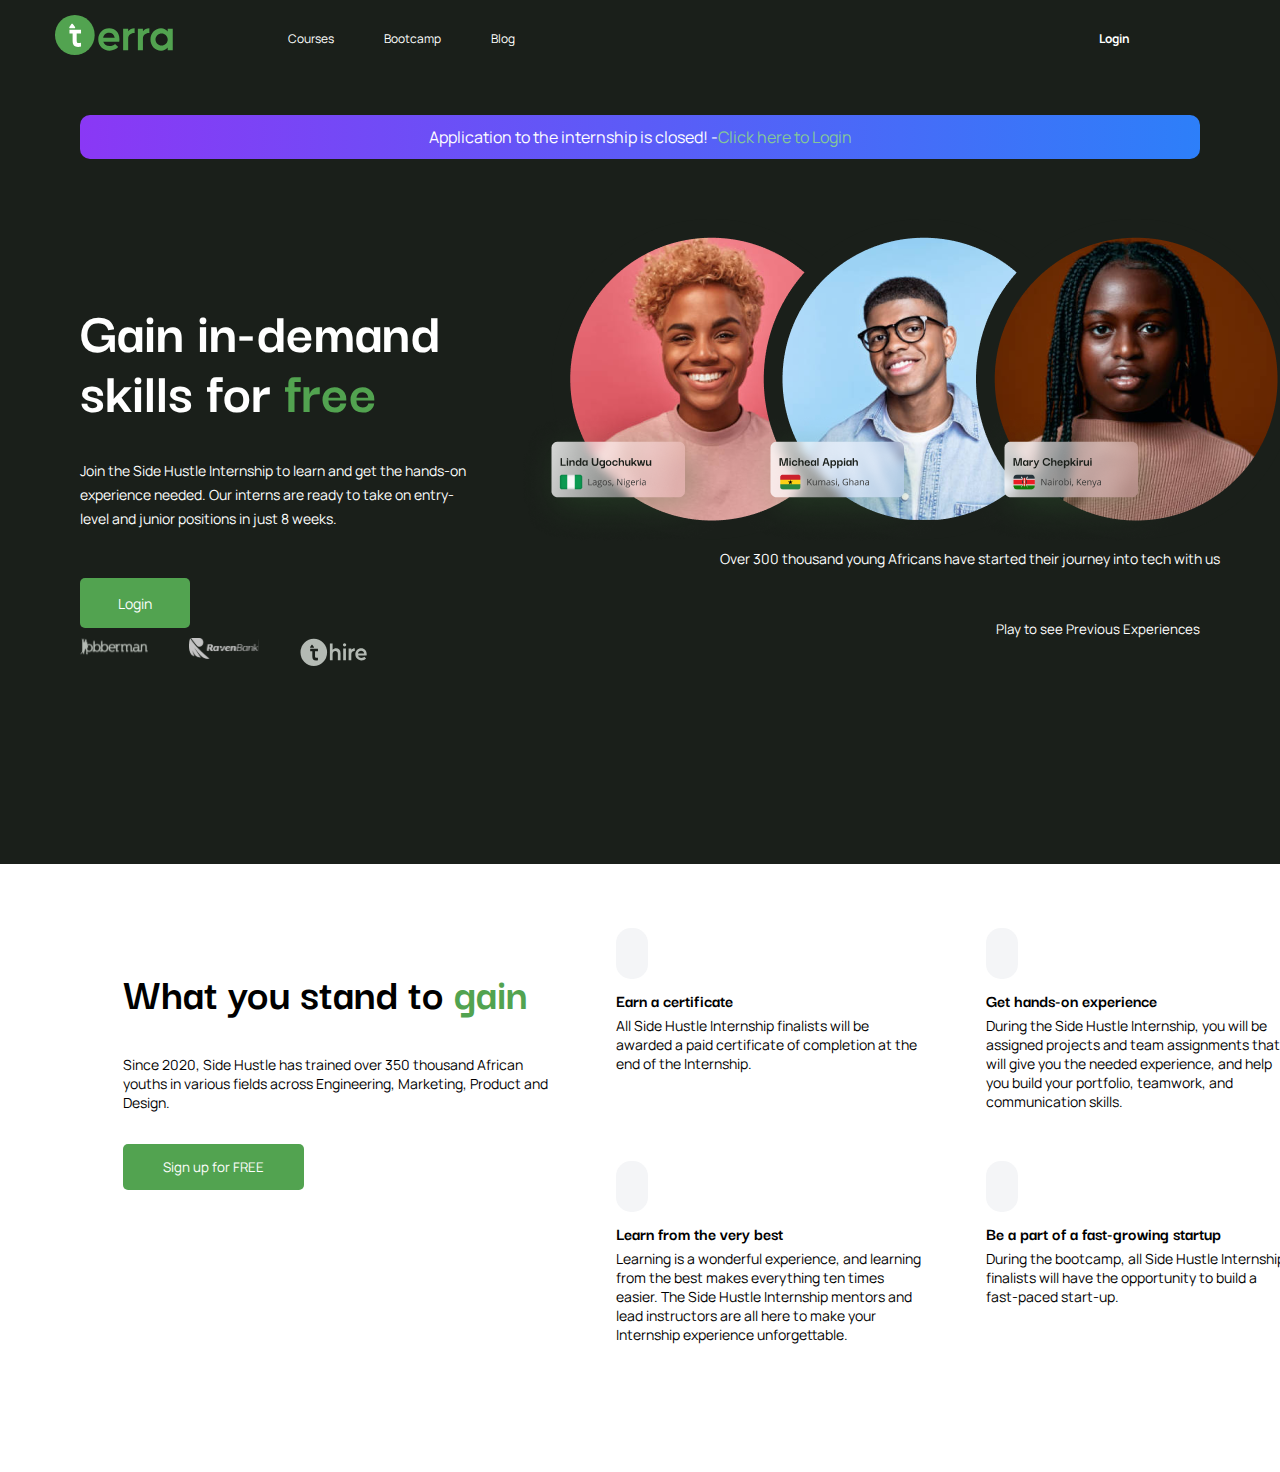
<file: Terrahq_internship/SH.html>
<!DOCTYPE html>
<html lang="en">
  <head>
    <meta charset="UTF-8" />
    <meta http-equiv="X-UA-Compatible" content="IE=edge" />
    <meta name="viewport" content="width=device-width, initial-scale=1.0" />
    <link rel="icon" href="assets/terra.svg">
    
    <meta name="msapplication-TileImage" content="/assets/logosmall.svg" />
    <meta name="msapplication-TileColor" content="#ffffff" />
    <link rel="stylesheet" href="css/index.css" />
    <link rel="stylesheet" href="./css/section-1.css" />
    <link
      rel="stylesheet"
      href="https://cdnjs.cloudflare.com/ajax/libs/font-awesome/6.3.0/css/all.min.css"
      integrity="sha512-SzlrxWUlpfuzQ+pcUCosxcglQRNAq/DZjVsC0lE40xsADsfeQoEypE+enwcOiGjk/bSuGGKHEyjSoQ1zVisanQ=="
      crossorigin="anonymous"
      referrerpolicy="no-referrer"
    />
 <link rel="preconnect" href="https://fonts.googleapis.com">
<link rel="preconnect" href="https://fonts.gstatic.com" crossorigin>
<link href="https://fonts.googleapis.com/css2?family=Darker+Grotesque:wght@500;600;700;800;900&family=Manrope:wght@300;400;500&display=swap" rel="stylesheet">
    <title>Home | Side Hustle Internship 7.0</title>
  </head>

  <body>
    <header>
      <nav>
        <div class="desktop-nav">
          <div class="logo">
            <a href="/">
              <img src="./assets/logo.svg" alt="" class="logosvg" />
            </a>
          </div>

          <div class="nav-menu nav-links">
            <ul class="underline">
              <li><a href=""> Courses</a></li>
              <li><a href=""> Bootcamp</a></li>
              <li><a href=""> Blog</a></li>
              <button class="mobile-login">Login</button>
            </ul>
          </div>
          <div>
            <button type="submit" class="btn">Login</button>
          </div>

          <div class="burger">
            <div class="line"></div>
            <div class="line"></div>
            <div class="line"></div>
          </div>
        </div>
      </nav>
    </header>
    <!--section 1-->
    <section>
    <div class="container">
      <div class="container-x">
        <div class="container-1">
          <a href="#" class="spn-1">Application to the internship is closed! - </a><a href="#" class="spn-2">Click here
            to Login</a>
        </div>
        <div class="container-2">
          <div class="section-a">
            <h1 class="big">
              Gain in-demand skills for <span class="sps">free</span>
            </h1>
            <p class="p1">
              Join the Side Hustle Internship to learn and get the hands-on
              experience needed. Our interns are ready to take on entry-level
              and junior positions in just 8 weeks.
            </p>
            <button class="btn-2">Login</button>
          
           <div class="partners">
              <div>
                <img src="./assets/jobberman.svg" alt="" class="image" id="job" />
              </div>
              <div>
                <img src="./assets/raven-bank.svg" alt="" class="image" id="raven" />
              </div>
              <div>
                <img src="./assets/thire.svg" alt="" class="image" id="thire" />
              </div>
            </div>
          </div>
         <div class="section-b">
           <div>
            <img src="./assets/hero.png" alt="" class="pix" />
           </div>
            
            <div class="dot">
              <p class="p2">
                <i class="fa-solid fa-circle" id="circle"></i> Over 300
                thousand young Africans have started their journey into tech
                with us
              </p>
            </div>
          </div>
        </div>
        <div class="section-c">
          <button class="play">
            <a href=""></a><i class="fa-solid fa-circle-play" id="disc"></i> Play to see
            Previous Experiences
          </button>
        </div>
        <div class="partner">
          <div>
            <img src="./assets/jobberman.svg" alt="" class="image" id="job" />
          </div>
          <div>
            <img src="./assets/raven-bank.svg" alt="" class="image" id="raven" />
          </div>
          <div>
            <img src="./assets/thire.svg" alt="" class="image" id="thire" />
          </div>
      </div>
    </div>
  </section>

    <section>



<!-- BEGINNING -->


<main>
  <div class="derek">
    <div class="derek_container_1">
      <h1> What you stand to <span class="color_green">gain</span></h1>

      <p>Since 2020, Side Hustle has trained over 350 thousand African 
        youths in various fields across Engineering, Marketing, Product and 
        Design.</p>

      <button class="derek_btn">Sign up for FREE</button>
    </div>

    <div class="derek_cards">
      <div class="derek_first">
        <i class="fa fa-certificate" aria-hidden="true"></i>
        <h4> Earn a certificate</h4>
        <p>All Side Hustle Internship finalists will be awarded a paid
          certificate of completion at the end of the Internship.</p>
      </div>


      <div class="derek_first">
        <i class="fa fa-database" aria-hidden="true"></i>
        <h4> Get hands-on experience</h4>
        <p>During the Side Hustle Internship, you will be assigned projects
          and team assignments that will give you the needed experience,
          and help you build your portfolio, teamwork, and communication
          skills.
        </p>
      </div>

      <div class="derek_first">
        <i class="fa fa-university" aria-hidden="true"></i>
        <h4> Learn from the very best</h4>
        <p>Learning is a wonderful experience, and learning from the best
          makes everything ten times easier. The Side Hustle Internship
          mentors and lead instructors are all here to make your
          Internship experience unforgettable.
        </p>
       
      </div>




      <div class="derek_first">
        <i class="fa fa-ribbon"></i>
        <h4> Be a part of a fast-growing startup</h4>
        <p>During the bootcamp, all Side Hustle Internship finalists will
          have the opportunity to build a fast-paced start-up.
        </p>
      </div>







    </div>
    <button class="derek_btn2">Sign up for FREE</button>
  </div>
</main>

    <!-- <div class="middle_section">
        <div class="middle_section1">
        <div class="middle_section1_sub1">
          <h2 class="h2_text">
            What you stand to <span class="green_text">gain</span>
          </h2>
          <p>
            Since 2020, Side Hustle has trained over 350 thousand African
            youths in various fields across Engineering, Marketing, Product
            and Design.
          </p>
          <button class="sign_up_btn">Sign up for FREE</button>
        </div> -->



      <!-- <div class='middle_section1_sub2'>



        <div class='desc-wrapper'>

          <div class="desc">
            <img src='https://lms.terrahq.co/assets/card-bg-lines.7c1574cf.svg'/>
            <div class="icon">
              <svg xmlns="http://www.w3.org/2000/svg" xmlns:xlink="http://www.w3.org/1999/xlink" aria-hidden="true"
                role="img" class="iconify iconify--ant-design" width="1em" height="1em"
                preserveAspectRatio="xMidYMid meet" viewBox="0 0 1024 1024"
                data-icon="ant-design:safety-certificate-outlined" data-v-b4508298="">
                <path fill="currentColor"
                  d="M866.9 169.9L527.1 54.1C523 52.7 517.5 52 512 52s-11 .7-15.1 2.1L157.1 169.9c-8.3 2.8-15.1 12.4-15.1 21.2v482.4c0 8.8 5.7 20.4 12.6 25.9L499.3 968c3.5 2.7 8 4.1 12.6 4.1s9.2-1.4 12.6-4.1l344.7-268.6c6.9-5.4 12.6-17 12.6-25.9V191.1c.2-8.8-6.6-18.3-14.9-21.2zM810 654.3L512 886.5L214 654.3V226.7l298-101.6l298 101.6v427.6zm-405.8-201c-3-4.1-7.8-6.6-13-6.6H336c-6.5 0-10.3 7.4-6.5 12.7l126.4 174a16.1 16.1 0 0 0 26 0l212.6-292.7c3.8-5.3 0-12.7-6.5-12.7h-55.2c-5.1 0-10 2.5-13 6.6L468.9 542.4l-64.7-89.1z">
                </path>
              </svg>
            </div>
            <h4 class="h4_text">Earn a certificate</h4>
            <p>
              All Side Hustle Internship finalists will be awarded a paid
              certificate of completion at the end of the Internship
            </p>
          </div>
          <div class="desc">
              <img src='https://lms.terrahq.co/assets/card-bg-lines.7c1574cf.svg'/>
            <div class="icon">
              <svg xmlns="http://www.w3.org/2000/svg" xmlns:xlink="http://www.w3.org/1999/xlink" aria-hidden="true"
                role="img" class="iconify iconify--codicon" width="1em" height="1em" preserveAspectRatio="xMidYMid meet"
                viewBox="0 0 16 16" data-icon="codicon:book" data-v-b4508298="">
                <path fill="currentColor" fill-rule="evenodd"
                  d="M14.5 2H9l-.35.15l-.65.64l-.65-.64L7 2H1.5l-.5.5v10l.5.5h5.29l.86.85h.7l.86-.85h5.29l.5-.5v-10l-.5-.5zm-7 10.32l-.18-.17L7 12H2V3h4.79l.74.74l-.03 8.58zM14 12H9l-.35.15l-.14.13V3.7l.7-.7H14v9zM6 5H3v1h3V5zm0 4H3v1h3V9zM3 7h3v1H3V7zm10-2h-3v1h3V5zm-3 2h3v1h-3V7zm0 2h3v1h-3V9z"
                  clip-rule="evenodd"></path>
              </svg>
            </div>
            <h4 class="h4_text">Learn from the very best</h4>
            <p>
              Learning is a wonderful experience, and learning from the best
              makes everything ten times easier. The Side Hustle Internship
              mentors and lead instructors are all here to make your
              Internship experience unforgettable.
            </p>
          </div>
        </div>
        <div class='desc-wrapper'>
          <div class="desc">
              <img src='https://lms.terrahq.co/assets/card-bg-lines.7c1574cf.svg'/>
            <div class="icon">
              <svg xmlns="http://www.w3.org/2000/svg" xmlns:xlink="http://www.w3.org/1999/xlink">
                <path fill="currentColor"
                  d="M6.13 2.793A3.91 3.91 0 0 1 8.5 2a1.757 1.757 0 0 1 1.5.78A1.757 1.757 0 0 1 11.5 2a3.91 3.91 0 0 1 2.37.793c.525.408.93.973 1.073 1.656c.328.025.628.161.88.366c.382.31.66.775.835 1.267c.274.765.348 1.74.064 2.57c.072.034.143.074.212.12c.275.183.484.445.638.754c.303.605.428 1.449.428 2.474c0 1.141-.435 1.907-.987 2.38a2.68 2.68 0 0 1-1.054.555c-.1.558-.38 1.204-.819 1.752c-.57.715-1.454 1.313-2.64 1.313c-.94 0-1.688-.52-2.174-1.03a4.252 4.252 0 0 1-.326-.385a4.245 4.245 0 0 1-.326.385C9.188 17.48 8.441 18 7.5 18c-1.186 0-2.069-.598-2.64-1.313a4.057 4.057 0 0 1-.819-1.752a2.68 2.68 0 0 1-1.054-.555C2.435 13.907 2 13.14 2 12c0-1.025.126-1.87.428-2.474a1.92 1.92 0 0 1 .638-.755a1.58 1.58 0 0 1 .212-.118c-.284-.832-.21-1.806.064-2.571c.175-.492.453-.957.835-1.267c.252-.205.552-.34.88-.366c.144-.683.549-1.248 1.074-1.656ZM9.5 4.5v-.01l-.002-.05a2.744 2.744 0 0 0-.154-.764a1.222 1.222 0 0 0-.309-.49A.76.76 0 0 0 8.5 3a2.91 2.91 0 0 0-1.756.582C6.28 3.943 6 4.432 6 5a.5.5 0 0 1-.658.474c-.188-.062-.356-.027-.535.117c-.196.16-.387.444-.524.827c-.279.782-.25 1.729.133 2.305A.5.5 0 0 1 4.5 9h.75a2.25 2.25 0 0 1 2.25 2.25v.335a1.5 1.5 0 1 1-1 0v-.335c0-.69-.56-1.25-1.25-1.25H3.5a.499.499 0 0 1-.175-.032l-.003.006C3.124 10.369 3 11.025 3 12c0 .859.315 1.343.638 1.62c.347.298.732.38.862.38a.5.5 0 0 1 .5.5c0 .368.2 1.011.64 1.563c.429.535 1.046.937 1.86.937c.56 0 1.062-.313 1.45-.72c.191-.2.34-.407.437-.577a1.573 1.573 0 0 0 .113-.236V7.5H8.415a1.5 1.5 0 1 1 0-1H9.5v-2Zm1 9.999v.967a1.575 1.575 0 0 0 .113.236c.098.17.246.377.436.577c.389.407.892.72 1.451.72c.814 0 1.431-.402 1.86-.937c.44-.552.64-1.195.64-1.563a.5.5 0 0 1 .5-.5c.13 0 .515-.082.862-.38c.323-.277.638-.761.638-1.62c0-.975-.125-1.63-.322-2.026a.923.923 0 0 0-.3-.37A.657.657 0 0 0 16 9.5a.5.5 0 0 1-.416-.777c.384-.576.412-1.523.133-2.305c-.137-.383-.328-.668-.524-.827c-.179-.144-.347-.18-.535-.117A.5.5 0 0 1 14 5c0-.568-.28-1.057-.745-1.418A2.91 2.91 0 0 0 11.5 3a.76.76 0 0 0-.535.186a1.22 1.22 0 0 0-.31.49a2.579 2.579 0 
                        0 0-.155.814v9.01h.75c.69 0 1.25-.56 1.25-1.25v-1.835a1.5 1.5 0 1 1 1 0v1.835a2.25 2.25 0 0 1-2.25 2.25h-.75ZM6.5 7a.5.5 0 1 0 1 0a.5.5 0 0 0-1 0ZM13 9.5a.5.5 0 1 0 0-1a.5.5 0 0 0 0 1Zm-6 3a.5.5 0 1 0 0 1a.5.5 0 0 0 0-1Z">
                </path>
              </svg>
            </div>
            <h4 class="h4_text">Get hands-on experience</h4>
            <p>
              During the Side Hustle Internship, you will be assigned projects
              and team assignments that will give you the needed experience,
              and help you build your portfolio, teamwork, and communication
              skills
            </p>
          </div>




          <div class="desc">
              <img src='https://lms.terrahq.co/assets/card-bg-lines.7c1574cf.svg'/>
            <div class="icon">
              <svg xmlns="http://www.w3.org/2000/svg">
                <path fill="currentColor"
                  d="M11 4a6 6 0 1 1-3.3 11.012V15h-.018A6 6 0 0 1 11 4ZM5.255 14c.25.36.534.694.846 1H1.5a.5.5 0 0 0 0 1h5.892a7 7 0 1 0 0-12H2.5a.5.5 0 0 0 0 1h3.601A6.979 6.979 0 0 0 4 10c0 1.074.242 2.09.674 3H3.5a.5.5 0 0 0 0 1h1.755Zm2.942-6.096A3.484 3.484 0 0 0 7.5 10c0 .786.26 1.512.697 2.096l1.08-1.08A1.991 1.991 0 0 1 9 10c0-.37.101-.718.277-1.016l-1.08-1.08Zm.707-.707l1.08 1.08A1.99 1.99 0 0 1 11 8c.37 0 .718.101 1.016.277l1.08-1.08A3.484 3.484 0 0 0 11 6.5c-.786 0-1.512.26-2.096.697Zm4.9.707l-1.08 1.08a2 2 0 0 1-.001 2.032l1.08 1.08c.438-.584.697-1.31.697-2.096s-.26-1.512-.697-2.096Zm-.708 4.9l-1.08-1.08A1.991 1.991 0 0 1 11 12c-.37 0-.718-.101-1.016-.277l-1.08 1.08c.584.438 1.31.697 2.096.697s1.512-.26 2.096-.697ZM6.5 10a4.5 4.5 0 1 1 9 0a4.5 4.5 0 0 1-9 0Zm3.5 0a1 1 0 1 0 2 0a1 1 0 0 0-2 0Z">
                </path>
              </svg>
            </div>
            <h4 class="h4_text">Be a part of a fast-growing startup</h4>
            <p>
              During the bootcamp, all Side Hustle Internship finalists will
              have the opportunity to build a fast-paced start-up
            </p>
          </div>
        </div>


        </div>
      </div> -->


<!-- END  OF MY SECTION -->

<!-- 

      <div class="middle_section2">
        <div class="middle_section2_sub1">
          <img src="assets/dashboard-mockup2.0488f4b4.png" alt="Dashboard_ mockup" />
        </div>
        <div class="middle_section2_sub2">
          <h2 class="h2_text small">
            <span class="green_text">Learn</span> in-demand skills seamlessly
          </h2>
          <p>
            Imagine learning in an environment built to give you the best
            learning experience. <br /><br />

            A blend of self-paced and instructor-led training with lots of
            hands-on experience to ensure you are well-rounded in the track of
            your choice.
          </p>
          
            <div class="dropdown">
  <button class='drop-btn' type="button" id="btnDisc01" aria-expanded="false" onclick="toggleDisclosure(this.id);" aria-controls="Disclosed01">
  Perks 
<i class="fa-solid fa-angle-right transition-all ease-linear mr-4 md:mr-8"></i>
</button>

<div id="Disclosed01" class="disclosee">
    <div class="dropdown-content">
              <ol>
                <li>
                  Earn a certificate of completion at the end of the
                  Internship
                </li>
                <li>
                  A chance to win one million naira grant from Raven Bank
                </li>
                <li>
                  A chance to win a special business advisory package with
                  Kentaur Venture Capital sponsorship courtesy, Raven Bank
                </li>
                <li>
                  A chance to build a startup in the Side Hustle bootcamp
                </li>
                <li>
                  Boost your portfolio by taking part in capstone projects and
                  creating world class projects in the bootcamp
                </li>
              </ol>
            </div>
</div>
</div>
          <button class="sign_up_btn">Sign up for FREE</button>
        </div>
      </div>
    </div>
  </section> 
    corousel start -->
     <!-- <section class="crousell">
    <p class="text-xl">We've got our footprint</p>

    <div class="slider">
      <div class="slide-track">
        <div class="slide">
          <img src="https://lms.terrahq.co/assets/entry-level.8e050112.svg" alt="" />
        </div>
        <div class="slide">
          <img src="https://lms.terrahq.co/assets/keytrust.bf720081.svg" alt="" />
        </div>
        <div class="slide">
          <img src="https://lms.terrahq.co/assets/reina.5646b575.svg" alt="" />
        </div>
        <div class="slide">
          <img src="https://lms.terrahq.co/assets/trinipicks.128db6cb.svg" alt="" />
        </div>
        <div class="slide">
          <img src="https://lms.terrahq.co/assets/spurt.800bd818.svg" alt="" />
        </div>
        <div class="slide">
          <img src="https://lms.terrahq.co/assets/entry-level.8e050112.svg" alt="" />
        </div>
        <div class="slide">
          <img src="https://lms.terrahq.co/assets/keytrust.bf720081.svg" alt="" />
        </div>
        <div class="slide">
          <img src="https://lms.terrahq.co/assets/reina.5646b575.svg" alt="" />
        </div>
        <div class="slide">
          <img src="https://lms.terrahq.co/assets/trinipicks.128db6cb.svg" alt="" />
        </div>
        <div class="slide">
          <img src="https://lms.terrahq.co/assets/spurt.800bd818.svg" alt="" />
        </div>
      </div>
    </div>
  </section> 
    <!-- carousel end-->
    <!-- internship cards  start -->
      <!-- <section class="cards">
      <div class="product-grid">
        <div class="product-card">
          <img src="https://lms.terrahq.co/assets/product-internship.99e0d037.svg" alt="Product 1" />

          <div class="card-desc">
            <h3>Internship</h3>
            <p>Learn soft & hard skills in 4 weeks</p>
          </div>
          <div class="card-badge">
            <img src="https://lms.terrahq.co/assets/free-tag.ee25bf88.svg" alt="" />
          </div>
        </div>
        <div class="product-card">
          <img src="https://lms.terrahq.co/assets/product-certification.87d54789.svg" alt="Product 2" />
          <buttton class="card-label"> Compulsory</buttton>
          <div class="card-desc">
            <h3>Certification</h3>
            <p>Get a certificate of completion from Side Hustle.</p>
          </div>
          <div class="card-badge">
            <img src="https://lms.terrahq.co/assets/certificate-tag.32759432.svg" alt="" />
          </div>
        </div>
        <div class="product-card">
          <img src="https://lms.terrahq.co/assets/product-bootcamp.bdb74b59.svg" alt="Product 3" />
          <buttton class="card-label"> Compulsory</buttton>
          <div class="card-desc">
            <h3>Bootcamp</h3>
            <p>
              Join a team of brilliant minds to build a startup, a strong
              portfolio and world class products.
            </p>
          </div>
          <div class="card-badge">
            <img src="https://lms.terrahq.co/assets/certificate-tag.32759432.svg" alt="" />
          </div>
        </div>
      </div>
      <div class="join_now">
        <h2>Ready to join the Internship?</h2>
        <button class="sign_up_btn btn-small">Sign up for FREE</button>
      </div>
    </section>  
      <!-- internship cards  end -->
      <!-- Footer -->
      <!-- <footer>
        <div class='left'>
        <div class='form'>
          <h1 class='big'>Stay in the loop</h1>
          <p>Be the first to get the latest updates from our fast-growing community of African youths.</p>
          <form>
            <svg xmlns="http://www.w3.org/2000/svg" xmlns:xlink="http://www.w3.org/1999/xlink" aria-hidden="true" role="img" class="iconify iconify--ic text-[#6F6F90] text-xl bottom-5 absolute left-3" width="1em" height="1em" preserveAspectRatio="xMidYMid meet" viewBox="0 0 24 24" data-icon="ic:outline-email" data-v-0fb38893=""><path fill="currentColor" d="M22 6c0-1.1-.9-2-2-2H4c-1.1 0-2 .9-2 2v12c0 1.1.9 2 2 2h16c1.1 0 2-.9 2-2V6zm-2 0l-8 5l-8-5h16zm0 12H4V8l8 5l8-5v10z"></path></svg>
            <input type='test' placeholder='Email address'/>
            <button class='form-button'>Submit</button>
            </form>
          </div>
        <div class='socials'>
            <h2>Follow us</h2>
          <div class='buttons'>
              <button>
              <svg xmlns="http://www.w3.org/2000/svg" xmlns:xlink="http://www.w3.org/1999/xlink" aria-hidden="true" role="img" class="iconify iconify--ri mr-2" width="1em" height="1em" preserveAspectRatio="xMidYMid meet" viewBox="0 0 24 24" data-icon="ri:linkedin-fill" data-v-0fb38893=""><path fill="currentColor" d="M6.94 5a2 2 0 1 1-4-.002a2 2 0 0 1 4 .002ZM7 8.48H3V21h4V8.48Zm6.32 0H9.34V21h3.94v-6.57c0-3.66 4.77-4 4.77 0V21H22v-7.93c0-6.17-7.06-5.94-8.72-2.91l.04-1.68Z"></path></svg>
              Linkedin
            </button>
            <button>
              <svg xmlns="http://www.w3.org/2000/svg" xmlns:xlink="http://www.w3.org/1999/xlink" aria-hidden="true" role="img" class="iconify iconify--ri mr-2" width="1em" height="1em" preserveAspectRatio="xMidYMid meet" viewBox="0 0 24 24" data-icon="ri:instagram-line" data-v-0fb38893=""><path fill="currentColor" d="M12.001 9a3 3 0 1 0 0 6a3 3 0 0 0 0-6Zm0-2a5 5 0 1 1 0 10a5 5 0 0 1 0-10Zm6.5-.25a1.25 1.25 0 0 1-2.5 0a1.25 1.25 0 0 1 2.5 0ZM12.001 4c-2.474 0-2.878.007-4.029.058c-.784.037-1.31.142-1.798.332a2.886 2.886 0 0 0-1.08.703a2.89 2.89 0 0 0-.704 1.08c-.19.49-.295 1.015-.331 1.798C4.007 9.075 4 9.461 4 12c0 2.475.007 2.878.058 4.029c.037.783.142 1.31.331 1.797c.17.435.37.748.702 1.08c.337.336.65.537 1.08.703c.494.191 1.02.297 1.8.333C9.075 19.994 9.461 20 12 20c2.475 0 2.878-.007 4.029-.058c.782-.037 1.308-.142 1.797-.331a2.91 2.91 0 0 0 1.08-.703c.337-.336.538-.649.704-1.08c.19-.492.296-1.018.332-1.8c.052-1.103.058-1.49.058-4.028c0-2.474-.007-2.878-.058-4.029c-.037-.782-.143-1.31-.332-1.798a2.912 2.912 0 0 0-.703-1.08a2.884 2.884 0 0 0-1.08-.704c-.49-.19-1.016-.295-1.798-.331C14.926 4.006 14.54 4 12 4Zm0-2c2.717 0 3.056.01 4.123.06c1.064.05 1.79.217 2.427.465c.66.254 1.216.598 1.772 1.153a4.908 4.908 0 0 1 1.153 1.772c.247.637.415 1.363.465 2.428c.047 1.066.06 1.405.06 4.122c0 2.717-.01 3.056-.06 4.122c-.05 1.065-.218 1.79-.465 2.428a4.884 4.884 0 0 1-1.153 1.772a4.915 4.915 0 0 1-1.772 1.153c-.637.247-1.363.415-2.427.465c-1.067.047-1.406.06-4.123.06c-2.717 0-3.056-.01-4.123-.06c-1.064-.05-1.789-.218-2.427-.465a4.89 4.89 0 0 1-1.772-1.153a4.905 4.905 0 0 1-1.153-1.772c-.248-.637-.415-1.363-.465-2.428c-.048-1.066-.06-1.405-.06-4.122c0-2.717.01-3.056.06-4.122c.05-1.066.217-1.79.465-2.428a4.88 4.88 0 0 1 1.153-1.772a4.897 4.897 0 0 1 1.772-1.153c.637-.248 1.362-.415 2.427-.465C8.945 2.013 9.284 2 12.001 2Z"></path></svg>
              instagram
            </button>
            <button>
              <svg xmlns="http://www.w3.org/2000/svg" xmlns:xlink="http://www.w3.org/1999/xlink" aria-hidden="true" role="img" class="iconify iconify--ph mr-2" width="1em" height="1em" preserveAspectRatio="xMidYMid meet" viewBox="0 0 256 256" data-icon="ph:twitter-logo-bold" data-v-0fb38893=""><path fill="currentColor" d="M251.09 67.41A12 12 0 0 0 240 60h-28.18a52.73 52.73 0 0 0-43.67-24a50.85 50.85 0 0 0-36.6 14.85A51.87 51.87 0 0 0 116 88v.78c-36.83-11.57-66.38-40.9-66.7-41.23a12 12 0 0 0-20.47 7.38c-6.31 70.17 24.65 107.79 42.06 123.12C56.4 192.83 36 200.68 35.8 200.76a12 12 0 0 0-5.8 17.9C32 221.55 43.44 236 80 236c72.25 0 132.7-55.26 139.6-126.63l28.88-28.88a12 12 0 0 0 2.61-13.08Zm-51.57 28.11a11.93 11.93 0 0 0-3.49 7.72C192.14 164.23 141.18 212 80 212a90.78 90.78 0 0 1-12.49-.79C78 204.55 89.72 195.07 98 182.66a12 12 0 0 0-3.9-17c-.12-.07-12.33-7.49-23.43-24.42s-17.26-37-18.46-59.78C69.37 94.4 96 110.79 126 115.84A12 12 0 0 0 140 104V88a28 28 0 0 1 8.41-20.07A27.07 27.07 0 0 1 167.86 60a28.83 28.83 0 0 1 25.82 16.81a12 12 0 0 0 11 7.19H211Z"></path></svg>
              twitter
            </button>
          </div>
          </div>
        </div>
        <div class='right'>
          
            <div class='call'>
            <div class='footer-logo'>
              <img src='/assets/logosmall.svg' alt='logo'/>
              <p> Building Africa's workforce </p>
            </div>
            <p class='call-desc'>To achieve the future that we dream of, we must equip ourselves with the required skills to put us on the radar of employers all over the world</p>
          
          <div class='call-link'>
            <a >
              CONTACT US 
            </a>
            <svg xmlns="http://www.w3.org/2000/svg" xmlns:xlink="http://www.w3.org/1999/xlink" aria-hidden="true" role="img" class="iconify iconify--bi text-2xl" width="1em" height="1em" preserveAspectRatio="xMidYMid meet" viewBox="0 0 16 16" data-icon="bi:arrow-up-right"><path fill="currentColor" fill-rule="evenodd" d="M14 2.5a.5.5 0 0 0-.5-.5h-6a.5.5 0 0 0 0 1h4.793L2.146 13.146a.5.5 0 0 0 .708.708L13 3.707V8.5a.5.5 0 0 0 1 0v-6z"></path></svg>
          </div>
          </div>
          <div class='quick-links'>
            <div class='link-column'>
              <h3>QUICK LINKS</h3>
              <p>FAQ</p>
              <p>Blog</p>
            </div>
              <div class='link-column'>
              <h3>COMPANY</h3>
              <p>Privacy Policy</p>
              <p>Terms of Use</p>
            </div>
          </div>
        </div>
      </footer> -->

    <script src="SH.js"></script>
  </body>
</html>
</file>
<file: Terrahq_internship/css/index.css>
* {
    margin: 0;
    padding: 0;
    font-family: 'Manrope', sans-serif;
  }
  h1,
  h2,
  h3,
  h4,
  span {
    font-family: Darker Grotesque;
    /* font-weight: bold; */
  }
  p {
    font-size: 0.875rem;
  }
  h2 {
    font-size: 3rem;
    line-height: 1;
  }
  /* section {
    display: flex;
    align-items: center;
    justify-content: center;
  } */
  .text-xl {
    font-size: 1.35rem;
    font-weight: 500;
    line-height: 1.75rem;
  }


  /* DEREK PART */
  .derek {
    background-color: white;
    margin: 0 42.8px;
    padding: 96px 80px;
    display: flex;
    width: 100%;
    row-gap: 10px;
  }


  
.derek_container_1 h1{
  font-size: 46px;
  font-family: Darker Grotesque;
}

.color_green {
  color: #52a350;
}

.derek_container_1 p {
  margin: 32px 0;
  width: 78%;
}

.derek_btn, .derek_btn2 {
  color: #fff;
  background-color: #52a350;
  padding: 14px 40px;
  border-radius: 5px;
  border: none;
}

.derek_btn2 {
  display: none;
}

.derek_cards {
  display: flex;
  flex-direction: row;
  flex-wrap: wrap;
  width: 100%;
  box-sizing: border-box;
  margin-top: calc(-50px);
  margin-left: calc(-100px);
}
.derek_first {
  padding: 32px;
  width: 45.2%;
  box-sizing: border-box;
}

.derek_first i {
  background: #f4f5f7;
  padding: 16px;
  font-size: 14px;
  border-radius: 15px;
}

.derek_first h4 {
  font-family: Darker Grotesque;
  font-size: 18px;
  margin: 24px 0px 4px;
}

.derek_first p {
  font-size: 14px;
  font-family: manrope;
  width: 100%;
}
/* WEBVIEW ENDS HERE */


/* MOBILE RESPONSIVENESS */
@media (max-width: 968px) {
.derek {
  display: flex;
  flex-direction: column;
  display: flex;
  flex-direction: column;
  align-items: center;
  justify-content: flex-start;
  border-radius: 1.5rem;
  background-size: contain;
  background-position: right top;
  background-repeat: no-repeat;
  padding: 2rem;
  text-align: center;
}

.derek_cards {
  margin-top: 30px;
  width: 100%;
  box-sizing: border-box;
}


/* .derek_cards {
  display: flex;
    flex-direction: column;
    align-items: center;
    justify-content: flex-start;
    border-radius: 1.5rem;
    background-size: contain;
    background-position: right top;
    background-repeat: no-repeat;
    padding: 2rem;
    text-align: center;
} */




}


@media (max-width: 576px) {
  .derek_cards {
    display: block;
    align-items: center;
    justify-content: center;
  }

  .derek_first {
    align-items: center;
    justify-content: center;
    margin-left: 150px;
  }

  .derek_first p {
    width: 100%;
  }

  .derek_btn {
    display: none;
  }

  .derek_btn2 {
    display: block;
  }

}


  /* .middle_section1 {
    display: flex;
    justify-content: center;
    width: 92%;
    margin: auto;
    padding: 30px 0;
  }
  .middle_section1_sub1 {
  }
  .middle_section1_sub2 {
    display: flex;
    flex-direction: column;
  }
  .desc-wrapper {
    display: flex;
    align-items: center;
    justify-content: space-around;
  }
  .desc {
    position: relative;
    overflow: hidden;
    width: 40%;
    height: 200px;
    padding: 20px 0;
  }
  .desc p {
    width: 75%;
  }
  .desc img {
    position: absolute;
    top: 0;
    right: -5%;
    opacity: 0.5;
  }
  .middle_section2 {
    width: 98.5vw;
    display: flex;
    justify-content: space-around;
  }
  
  .h2_text {
    margin-bottom: 50px;
    width: max-content;
    font-weight: 800;
  }
  .icon {
    display: flex;
    align-items: center;
    justify-content: center;
  }
  .green_text {
    color: #52a350;
  }
  
  .middle_section2_sub1 {
    width: 50%;
    padding-right: 100px;
  }
  .middle_section2_sub1 img {
    width: 100%;
  }
  
  .middle_section2_sub2 {
    width: 50%;
    padding: 100px 50px;
    padding-left: 100px;
  }
  
  .sign_up_btn {
    background-color: rgba(82, 163, 80, 1);
    padding: 15px 35px;
    border: none;
    border-radius: 5px;
    color: white;
    margin-top: 30px;
  }
  
  .sign_up_btn:hover {
    background-color: rgba(82, 163, 80, 0.3);
    color: #52a350;
  }
  
  .h4_text {
    margin: 10px 0;
  } */
  
  .dropbtn {
    box-shadow: 0px 0px 4px gray;
    border: none;
    width: 35vw;
    padding: 10px;
    border-radius: 5px;
    text-align: left;
    color: #52a350;
  }
  
  .dropdown {
    width: 500px;
    position: relative;
    display: inline-block;
    margin-top: 30px;
    margin-bottom: 20px;
  }
  
  .dropdown-content {
    position: relative;
    min-width: 100%;
    z-index: 1;
  }
  
  .dropdown-content ol {
    width: 100%;
    color: black;
    display: flex;
    flex-direction: column;
  }
  .dropdown-content ol li {
    list-style: disc;
    margin: 10px 0 10px 20px;
  }
  .icon {
    background-color: #f4f5f7;
    height: 50px;
    width: 50px;
    border-radius: 40%;
    text-align: center;
    position: relative;
    padding: auto;
  }
  
  .slider::before,
  .slider::after {
    content: '';
    height: 100px;
    position: absolute;
    width: 200px;
    z-index: 2;
  }
  .slider::after {
    left: 0;
    top: 0;
    transform: rotateZ(180deg);
  }
  
  .slider::before {
    right: 0;
    top: 0;
  }
  
  .slider {
    background: white;
    margin: auto;
    overflow: hidden;
    position: relative;
    width: 100%;
  }
  .slider .slide-track {
    animation: scroll 18s linear infinite;
    display: flex;
    width: calc(350px * 10);
    transform: translateX(calc(-250px * 5));
  }
  
  .slider .slide {
    height: 150px;
    width: 250px;
  }
  
  @keyframes scroll {
    0% {
      transform: translateX(0);
    }
    100% {
      transform: translateX(calc(-250px * 5));
    }
  }
  
  @keyframes scroll {
    0% {
      transform: translateX(calc(-250px * 5));
    }
    100% {
      transform: translateX(0);
    }
  }
  .crousell,
  .cards {
    display: flex;
    flex-direction: column;
    /* align-items: center;
    justify-content: center; */
  }
  .slider .slide:hover {
    transform: scale(1.1);
  }
  
  .slider .slide {
    height: 100px;
    width: 250px;
    transition: transform 0.3s ease-in-out;
  }
  .slider {
    margin: 60px 0 150px;
    overflow: hidden;
  }
  .slide {
    margin-right: 150px;
  }
  
  .product-grid {
    display: flex;
    flex-wrap: wrap;
    justify-content: space-around;
    width: 90%;
    margin: 50px 0;
  }
  
  .product-card {
    background-color: #fff;
    position: relative;
    border-radius: 5.5%;
    border: 1px solid #c2c1c1;
    width: calc(30% - 10px);
    height: 500px;
  }
  .card-desc {
    width: 80%;
    margin: 30px auto;
  }
  
  .product-card img {
    width: 100%;
    height: auto;
    margin-bottom: 10px;
  }
  
  .product-card h3 {
    font-size: 1.5rem;
    margin-bottom: 10px;
  }
  .small {
    width: 400px;
    margin-bottom: 20px;
  }
  .product-card p {
    font-size: 1rem;
    margin-bottom: 20px;
  }
  
  .product-card button {
    background-color: #000;
    color: #fff;
    border: none;
    border-radius: 4px;
    padding: 10px 20px;
    font-size: 1rem;
    cursor: pointer;
  }
  .card-badge {
    height: 90px;
    position: absolute;
    right: 0;
    bottom: 0;
  }
  .card-badge img {
    height: 100%;
    width: 100%;
  }
  .card-label {
    position: absolute;
    right: 5%;
    top: 3%;
    font-size: 0.75rem;
    line-height: 1rem;
    padding: 0.25rem 0.5rem;
    background: #0c180c99;
    color: #50dd4c;
    border: 1px solid #50dd4c;
    border-radius: 9999px;
  }
  .join_now {
    display: flex;
    flex-direction: column;
    align-items: center;
    justify-content: center;
    margin: 50px 0;
  }
  .slide img {
    height: 100%;
    width: 100%;
  }
  
  footer {
    display: flex;
    flex-direction: column;
    min-height: calc(100vh - 60px);
    background-color: #1a1f1a;
    padding: 100px 60px 20px;
    /* width:100vw; */
  }
  .left,
  .right {
    width: 100%;
    margin: auto;
    display: flex;
    position: relative;
    justify-content: space-between;
  }
  .left h2 {
    color: #fff;
  }
  footer h1,
  footer form {
    margin: 20px 0;
  }
  footer p {
    font-weight: bold;
    color: #fff;
  }
  .form {
    width: 40%;
  }
  footer form {
    margin-top: 20px;
    position: relative;
    border: 2px solid white;
    background: #fff;
    display: flex;
    align-items: center;
    padding: 15px 10px;
    width: 100%;
  
    border-radius: 3px;
  }
  footer form input {
    border: none;
    font-size: 16px;
  }
  footer form svg {
    opacity: 0.5;
    margin: 0 5px;
  }
  .form-button {
    position: absolute;
    right: 2%;
  }
  footer button {
    display: flex;
    align-items: center;
    justify-content: center;
    background-color: rgba(82, 163, 80, 1);
    padding: 10px 35px;
    border: none;
    border-radius: 3px;
    color: white;
  }
  
  .call {
    margin: 0 0 100px;
  }
  .call-desc {
    margin-bottom: 80px;
    width: 400px;
    font-weight: 400;
    opacity: 0.5;
  }
  .footer-logo {
    display: flex;
    align-items: center;
    margin-bottom: 30px;
  }
  .footer-logo p {
    margin: 0 10px;
  }
  .call a {
    font-size: 25px;
    color: rgba(82, 163, 80, 1);
    border-bottom: 2px solid rgba(82, 163, 80, 1);
  }
  .call-link {
    display: flex;
    align-items: flex;
    justify-content: flex;
    cursor: pointer;
    font-size: 25px;
    color: rgba(82, 163, 80, 1);
  }
  
  .buttons {
    display: flex;
    justify-content: space-between;
    margin: 30px 0 60px;
    /* flex-wrap: wrap; */
  }
  .socials {
    width: 35%;
    height: 300px;
    display: flex;
    flex-direction: column;
    justify-content: center;
  }
  .quick-links {
    display: flex;
    max-width: 450px;
  }
  .quick-links h3 {
    color: white;
    margin-bottom: 20px;
  }
  .quick-links p {
    font-weight: 400;
    margin-bottom: 10px;
  }
  .link-column {
    margin-right: 80px;
  }
  
  .middle_section2_sub2 button[aria-expanded='false'] + div {
    display: none;
  }
  
  /* END All the CSS needed to make disclosures work */
  
  .middle_section2_sub2 button[aria-expanded] {
    border: 0.1em solid #ccc;
    padding: 0.5em 1em 0.5em 0.5em;
    font: inherit;
    background-color: #eee;
    border-radius: 0.2em;
  }
  
  .drop-btn {
    width: 100%;
    display: flex;
    justify-content: space-between;
    margin-top: 40px;
  }
  
  button[aria-expanded]:hover,
  button[aria-expanded]:focus {
    background-color: #eef7ee;
    color: rgb(82 163 80);
    outline: none;
  }
  
  button[aria-expanded]:hover span,
  button[aria-expanded]:focus span {
    background-color: #fff;
    outline: none;
  }
  
  button[aria-expanded]:hover svg,
  button[aria-expanded]:focus svg {
    fill: #00f;
  }
  
  /* Lean on programmatic state for styling */
  button[aria-expanded='true'] svg {
    transform: rotate(90deg);
  }
  
  .disclosee {
    padding: 0.25em 0.75em;
    border: 0.1em solid #ddd;
    background-color: #fff;
    margin-top: -0.1em;
  }
  
  @media screen and (max-width: 1280px) {
    .product-grid {
      display: flex;
      flex-wrap: wrap;
      justify-content: space-around;
      width: 100%;
    }
    .slider .slide {
      height: 100px;
    }
    footer {
      padding: 100px 10px 20px;
    }
  
    .middle_section2_sub2 {
      width: 50%;
      padding: 0px;
      padding-left: 0;
    }
  }
  @media screen and (max-width: 968px) {
    .left,
    .right {
      flex-direction: column;
    }
    .middle_section2 {
      width: 98.5vw;
      display: flex;
      margin: auto;
      flex-direction: column;
      justify-content: space-around;
    }
    .middle_section2_sub2,
    .middle_section2_sub1 {
      width: 100%;
      padding: 0px;
      padding-left: 0;
    }
    .socials {
      width: 80%;
    }
    .icon {
      margin: auto;
    }
    .dropdown {
      width: 100%;
      position: relative;
      display: inline-block;
      margin-top: 30px;
      margin-bottom: 20px;
    }
    .product-card {
      width: calc(45% - 20px);
      margin: 10px 20px;
    }
    .product-grid {
      display: flex;
      align-items: center;
      flex-wrap: wrap;
      justify-content: start;
      width: 98%;
      padding-left: 10px;
    }
    .slider .slide {
      height: 30px;
      width: 200px;
    }
    .slide {
      margin-right: 0px;
    }
    .middle_section1 {
      flex-direction: column;
      text-align: center;
    }
    .desc p {
      width: 100%;
    }
    .form {
      width: 90%;
    }
    .form h1 {
      margin-left: 0px;
    }
    footer button {
      display: flex;
      align-items: center;
      justify-content: center;
      background-color: rgba(82, 163, 80, 1);
      padding: 10px 20px;
      border: none;
      border-radius: 3px;
      color: white;
    }
  
    .buttons {
      width: 90vw;
    }
  }
  
  @media screen and (max-width: 480px) {
    .call-desc {
      margin-bottom: 80px;
      width: 90%;
      font-weight: 400;
      opacity: 0.5;
    }
    .desc-wrapper {
      flex-direction: column;
    }
  
    .desc {
      width: 90%;
    }
    .product-card {
      width: 100%;
    }
    h2 {
      font-size: 1.875rem;
    }
    .join_now {
      width: 70%;
    }
    .join_now h2 {
      text-align: center;
    }
    .btn-small {
      width: 100%;
    }
    .form h1 {
      margin-bottom: 30px;
    }
  
    .buttons button {
      margin: 10px 0;
    }
  }
</file>
<file: Terrahq_internship/css/section-1.css>
body {
    margin: 0px;
  }
  
  .desktop-nav {
    width: 100vw;
    padding: 15px 5px;
    background: #1a1f1a;
    z-index: 99;
    position: fixed;
    justify-content: space-between;
    margin: auto;
    display: flex;
    border-bottom: 1px solid #1a1f1a;
  }
  .menu {
    display: none;
  }
  .nav-links {
    display: flex;
  }
  
  .burger {
    display: none;
    cursor: pointer;
    margin-top: 13px;
    margin-right: 20px;
  }
  
  .burger .line {
    width: 15px;
    height: 2px;
    background-color: #00a350;
    margin: 3px;
    transition: all 0.3s ease-in-out;
  }
  
  .nav-menu {
    display: flex;
    padding-left: 60px 70px;
  }
  .logo {
    margin-left: 50px;
  }
  ul {
    display: flex;
    margin-top: 1px;
    margin-right: 470px;
  }
  ul li {
    padding: 10px 25px;
    list-style: none;
  }
  ul li a {
    color: white;
    text-decoration: none;
    font-size: 12px;
  }
  ul li a:hover {
    color: #52a350;
  }
  .btn {
    margin-right: 155px;
    margin-top: 15px;
    background-color: transparent;
    border: none;
    color: white;
    font-size: 12px;
    font-weight: 700;
  }
  .btn:hover {
    color: #52a350;
  }
  .pix {
    width: 100;
  }
  /*header ends*/
  .container {
    background-color: #1a1f1a;
    background-image: url(https://lms.terrahq.co/assets/hero-bg-lines.29ae5167.svg);
    background-size: cover;
    background-repeat: no-repeat;
    min-height: 96vh;
    width: 100vw;
  }
  .container-x {
    margin-left: 80px;
    margin-right: 80px;
    padding-top: 100px;
  }
  .container-1 {
    display: flex;
    align-items: center;
    justify-content: center;
    margin-top: 15px;
    padding: 7px;
    background-image: linear-gradient(
      to right,
      rgb(138, 56, 245),
      rgb(45, 127, 249)
    );
    min-height: 30px;
    height: max-content;
    text-align: center;
    border-radius: 10px;
  }
  .spn-1 {
    color: white;
    text-decoration: none;
    font-size: 16px;
  }
  .spn-2 {
    color: #85c799;
    text-decoration: none;
    font-size: 16px;
  }
  .container-2 {
    display: grid;
    grid-template-columns: 1fr 1fr;
    margin-top: 60px;
  }
  .section-a {
    padding-right: 40px;
    margin-top: 80px;
  }
  .big {
    font-size: 3.75rem;
    color: white;
    line-height: 60px;
    width: 400px;
  }
  
  .sps {
    color: #52a350;
    font-size: 3.75rem;
  }
  .partners {
    display: flex;
    margin-top: 10px;
    margin-left: -7px;
  }
  .partner {
    display: none;
  }
  .image {
    width: 70px;
  }
  #job {
    margin-left: 6px;
  }
  #raven {
    padding-left: 40px;
  }
  #thire {
    padding-left: 40px;
    margin-bottom: 8px;
  }
  .p1 {
    margin: 40px 0;
    width: 400px;
    color: white;
    font-size: 0.875rem;
    line-height: 1.5rem;
  }
  .btn-2 {
    width: 110px;
    height: 50px;
    background-color: #52a350;
    border: none;
    border-radius: 5px;
    color: white;
    font-size: 14px;
    margin-top: 7px;
  }
  .btn-2:hover {
    color: #52a350;
    background-color: white;
  }
  .p2 {
    margin-left: 200px;
    color: white;
  }
  
  .section-c {
    float: right;
    margin-top: -60px;
  }
  #circle {
    font-size: 6px;
    color: #52a350;
    padding-bottom: 15px;
  }
  .play {
    background-color: transparent;
    border: none;
    color: white;
    display: flex;
    align-items: center;
    justify-content: center;
  }
  .play i {
    margin-right: 10px;
  }
  #disc {
    font-size: 25px;
  }
  .mobile-login {
    display: none;
    color: #00a350;
  }
  @media screen and (max-width: 1050px) {
    .pix {
      width: 100%;
    }
  }
  
  @media screen and (max-width: 930px) {
    .nav-links {
      display: none;
      position: absolute;
      top: 100%;
      left: 0;
      width: 100%;
      height: calc(100vh - 60px);
      flex-direction: column;
      background: #1a1f1a;
      padding: 10px;
      transition: all 0.3s ease-in-out;
    }
    .mobile-login {
      display: flex;
      align-items: center;
      justify-content: center;
      padding: 0.75rem 1.25rem;
      border-radius: 0.5rem;
      height: 80px;
      width: 80px;
      margin-left: 20px;
    }
    .show {
      display: flex;
      flex-direction: column;
    }
  
    .nav-links ul {
      display: flex;
      flex-direction: column;
    }
    .nav-links li {
      margin: 10px 0;
    }
  
    .burger {
      display: block;
    }
    .change .line:nth-child(1) {
      transform: rotate(-45deg) translate(-3px, 4.5px);
    }
  
    .change .line:nth-child(2) {
      opacity: 0;
    }
  
    .change .line:nth-child(3) {
      transform: rotate(45deg) translate(-3px, -4.5px);
    }
    .line {
      display: block;
      padding: 0;
    }
    body {
      max-width: 100%;
    }
    .btn {
      display: none;
    }
  
    .container-2 {
      display: block;
      margin-top: 150px;
    }
    .section-a {
      text-align: center;
    }
    .sps {
      color: white;
      font-size: 60px;
    }
    .big {
      font-size: 60px;
      margin: auto;
    }
    .p1 {
      width: 100%;
      margin-top: 10px;
    }
    .btn-2 {
      float: right;
      margin-top: 15px;
    }
    .container {
      height: 96vh;
      padding-bottom: 200px;
      background-size: contain;
    }
    .p2 {
      display: none;
    }
    .section-c {
      text-align: center;
      float: none;
    }
    .play {
      margin-top: 100px;
      margin-left: 60px;
    }
    .image {
      width: 70px;
    }
  
    .partner {
      display: flex;
      margin-top: 0px;
      align-content: center;
      margin-left: 30%;
    }
    .partners {
      display: none;
    }
    #raven {
      padding-left: 10px;
    }
    #thire {
      padding-left: 10px;
      margin-bottom: 8px;
    }
    .pix {
      max-width: 100%;
    }
  }
  @media screen and (max-width: 600px) {
    .container-x {
      width: 95%;
      margin: auto;
      padding-top: 100px;
    }
    .container-1 {
      text-align: left;
      padding: 0;
    }
    .spn-1 {
      font-size: 12px;
      margin-left: 10px;
    }
    .spn-2 {
      font-size: 12px;
    }
  
    .container-2 {
      margin-top: -55px;
    }
    .container {
      width: 100%;
      height: 650px;
    }
    .section-a {
      max-width: 100%;
      padding-right: 0px;
    }
    .pix {
      max-width: 100%;
    }
    .big {
      font-size: 34px;
    }
    .sps {
      font-size: 34px;
    }
    .logo {
      margin-left: 10px;
    }
    .btn-2 {
      float: none;
      width: 100%;
    }
    .partner {
      display: flex;
      margin-top: 10px;
      align-content: center;
      margin-left: 29%;
    }
  }
  @media screen and (max-width: 430px) {
    .partner {
      margin-left: 20%;
      margin-top: 20px;
    }
    .container {
      height: 650px;
    }
    .container-x {
      width: 95%;
      margin: auto;
    }
    .container-1 {
      margin-top: 5px;
    }
    .container-2 {
      margin-top: 70px;
    }
    .p1 {
      font-size: 14px;
    }
    .big {
      font-size: 45px;
      width: 90vw;
      line-height: 40px;
    }
    .sps {
      font-size: 45px;
    }
    .partner {
      margin-left: 15%;
    }
  }
</file>
